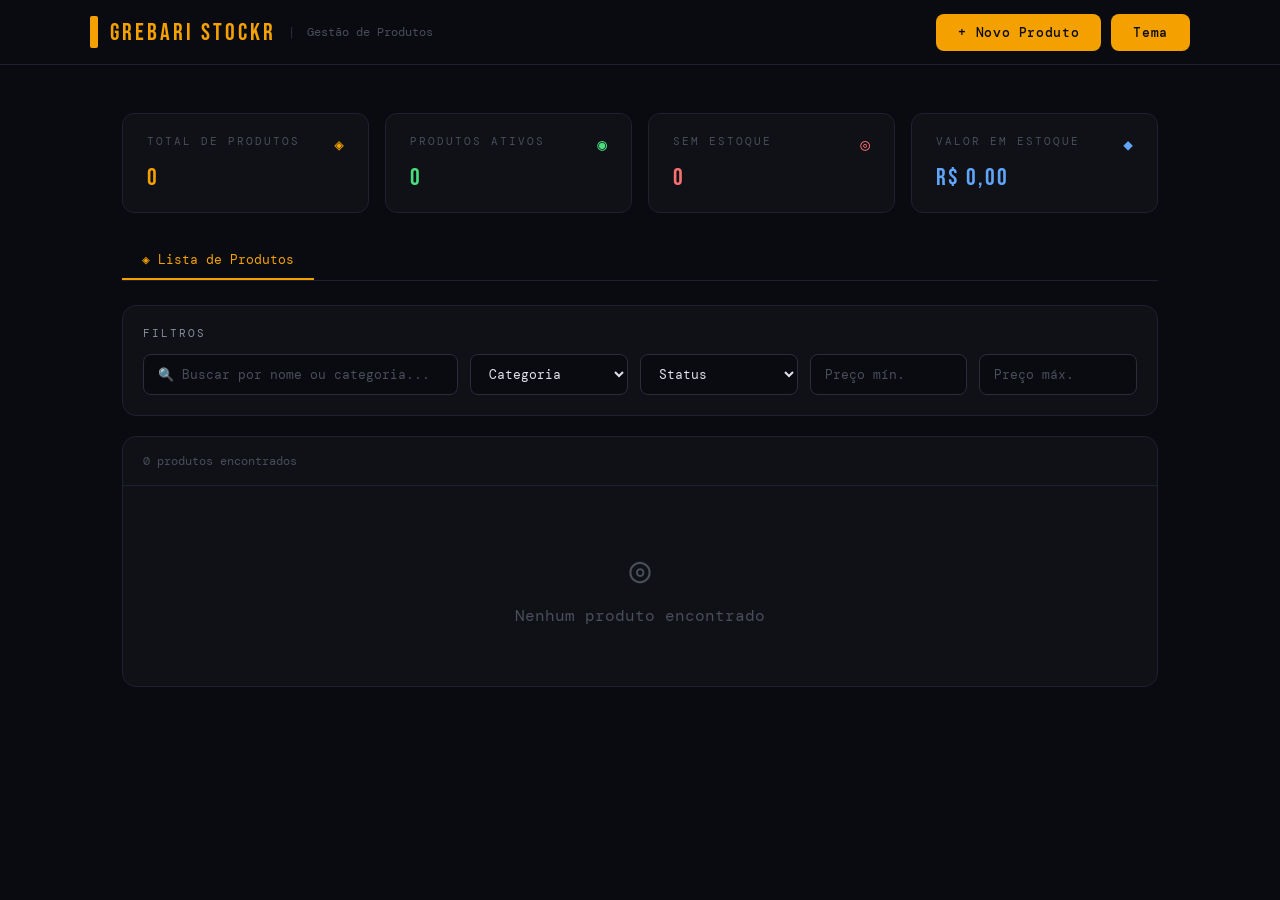
<file: index.html>
<!DOCTYPE html>
<html lang="pt-BR">

<head>
 <head>
  <meta charset="UTF-8">

  <meta name="viewport" content="width=device-width, initial-scale=1.0">

  <title>GREBARI STOCKR — Gestão de Produtos</title>

  <!-- SEO -->
  <meta name="description" content="Sistema de gestão de produtos GREBARI STOCKR">

  <!-- Tema do navegador -->
  <meta name="theme-color" content="#fff">

  <!-- Favicon -->
  <link rel="icon" href="./favicon.ico" type="image/x-icon">

  <!-- PWA -->
  <link rel="manifest" href="./manifest.webmanifest">

  <!-- Fonts -->
  <link rel="preconnect" href="https://fonts.googleapis.com">
  <link rel="preconnect" href="https://fonts.gstatic.com" crossorigin>

  <link
    href="https://fonts.googleapis.com/css2?family=Bebas+Neue&family=DM+Mono:ital,wght@0,300;0,400;0,500;1,300&display=swap"
    rel="stylesheet"
  >

  <!-- CSS -->
  <link rel="stylesheet" href="./style.css">

  <!-- JS -->
  <script src="./js/app.js" defer></script>
  <script src="./js/produtos.js" defer></script>

</head>
</head>

<body>

  <!-- HEADER -->
  <div class="header">
    <div class="header-inner">
      <div class="logo">
        <div class="logo-bar"></div>
        <span class="logo-name">GREBARI STOCKR</span>
        <span class="logo-sep">|</span>
        <span class="logo-sub">Gestão de Produtos</span>
      </div>
      <div class="botoes">
        <button class="btn btn-primary" onclick="openForm()">+ Novo Produto</button>
        <button class="btn btn-primary" onclick="abrirTema()"> Tema</button>
      </div>
    </div>
  </div>

  <!--TEMA-->
  <div class="tema hide" id="container-tema" >
    <select id="temaSelect" class="btn btn-primary">
      <option value="Claro">Claro</option>
      <option  value="Dark">Dark</option>
    </select>
    <button class="btn-tema save" onclick="renderTema()">Salvar</button>
    <button class="btn-tema cancela" onclick="fecharTema()">Fechar</button>

  </div>

  <!-- MAIN -->
  <div class="main">

    <!-- STATS -->
    <div class="stats" id="stats"></div>

    <!-- TABS -->
    <div class="tabs">
      <button class="tab active" id="tab-lista" onclick="switchTab('lista')">◈ Lista de Produtos</button>
      <button class="tab" id="tab-form" onclick="switchTab('form')" style="display:none">◉ <span
          id="tab-form-label">Cadastrar</span></button>
    </div>

    <!-- LISTA -->
    <div id="view-lista" class="fade-in">
      <div class="card filters">
        <div class="filters-title">Filtros</div>
        <div class="filters-grid">
          <input type="text" id="f-busca" placeholder="🔍 Buscar por nome ou categoria..." oninput="renderTable()">
          <select id="f-cat" onchange="renderTable()">
            <option value="">Categoria</option>
            <option>Kit</option>
            <option>Eletrônicos</option>
            <option>Cabos</option>
            <option>Óleo</option>
            <option>Peças</option>
            <option>Cama de moto</option>
            <option>Parafuso</option>
            <option>Perfumes</option>
            <option>Beleza</option>
            <option>Alimentos</option>
            <option>Outros</option>
          </select>
          <select id="f-status" onchange="renderTable()">
            <option value="">Status</option>
            <option>Ativo</option>
            <option>Inativo</option>
          </select>
          <input type="number" id="f-pmin" placeholder="Preço mín." oninput="renderTable()">
          <input type="number" id="f-pmax" placeholder="Preço máx." oninput="renderTable()">
        </div>
        <div class="active-chips" id="active-chips" style="display:none"></div>
      </div>

      <div class="card">
        <div class="table-header">
          <span class="table-count" id="table-count">0 produtos</span>
        </div>
        <div id="table-wrap"></div>
      </div>
    </div>

    <!-- FORM -->
    <div id="view-form" style="display:none">
      <div class="card form-card fade-in">
        <div class="form-heading">
          <div class="form-heading-bar"></div>
          <span class="form-heading-text" id="form-title">NOVO PRODUTO</span>
        </div>
        <div class="form-grid">
          <div>
            <label class="field-label">Nome do Produto</label>
            <input type="text" id="f-nome" placeholder="Ex: Notebook Pro X">
            <span class="field-error" id="err-nome">Nome obrigatório</span>
          </div>
          <div class="form-row">
            <div>
              <label class="field-label">Categoria</label>
              <select id="f-categoria">
                <option value="">Selecionar</option>
            <option>Kit</option>
            <option>Eletrônicos</option>
            <option>Cabos</option>
            <option>Óleo</option>
            <option>Peças</option>
            <option>Cama de moto</option>
            <option>Parafuso</option>
            <option>Perfumes</option>
            <option>Beleza</option>
            <option>Alimentos</option>
            <option>Outros</option>
              </select>
              <span class="field-error" id="err-categoria">Categoria obrigatória</span>
            </div>
            <div>
              <label class="field-label">Status</label>
              <select id="f-status-form">
                <option>Ativo</option>
                <option>Inativo</option>
              </select>
            </div>
          </div>
          <div class="form-row">
            <div>
              <label class="field-label">Preço (R$)</label>
              <input type="number" id="f-preco" min="0" step="0.01" placeholder="0,00">
              <span class="field-error" id="err-preco">Preço inválido</span>
            </div>
            <div>
              <label class="field-label">Estoque (un.)</label>
              <input type="number" id="f-estoque" min="0" placeholder="0">
              <span class="field-error" id="err-estoque">Estoque inválido</span>
            </div>
          </div>
          <div class="form-actions">
            <button class="btn btn-ghost" onclick="cancelForm()">Cancelar</button>
            <button class="btn btn-primary" onclick="submitForm()">✓ <span id="btn-submit-label">Cadastrar
                Produto</span></button>
          </div>
        </div>
      </div>
    </div>

  </div>

  <!-- MODAL DELETE -->
  <div class="modal-overlay" id="modal">
    <div class="modal">
      <div class="modal-icon">⚠️</div>
      <div class="modal-title">Remover produto?</div>
      <div class="modal-desc">Esta ação não pode ser desfeita.</div>
      <div class="modal-actions">
        <button class="btn btn-ghost" onclick="closeModal()">Cancelar</button>
        <button class="btn btn-primary" onclick="confirmDelete()">Remover</button>
      </div>
    </div>
  </div>

  <!-- TOAST -->
  <div class="toast" id="toast">
    <span id="toast-icon">✓</span>
    <span id="toast-msg"></span>
  </div>

</body>

</html>
</file>
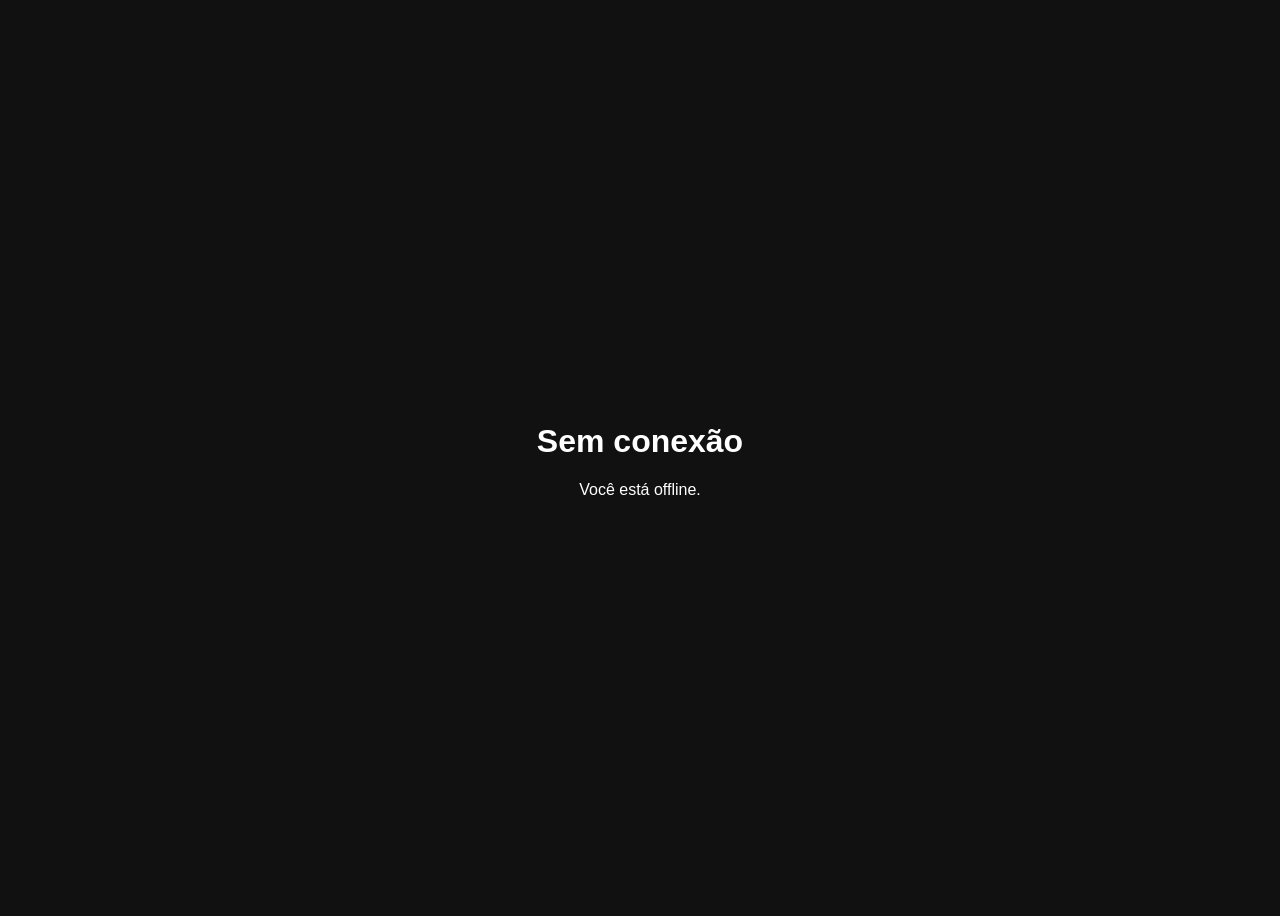
<file: offline.html>
<!DOCTYPE html>
<html lang="pt-BR">
<head>
  <meta charset="UTF-8">
  <title>Sem internet</title>
  <style>
    body{
      font-family: Arial;
      display:flex;
      justify-content:center;
      align-items:center;
      height:100vh;
      background:#111;
      color:white;
      text-align:center;
    }
  </style>
</head>
<body>

<div>
  <h1>Sem conexão</h1>
  <p>Você está offline.</p>
</div>

</body>
</html>
</file>
<file: style.css>
*,
*::before,
*::after {
  box-sizing: border-box;
  margin: 0;
  padding: 0;
}

:root {
  --bg: #090b10;
  --surface: #0f1117;
  --border: #1e2130;
  --border2: #2a2d3a;
  --accent: #f4a100;
  --accent-hover: #ffb733;
  --text: #e0e2ea;
  --muted: #8a8d9a;
  --dim: #4a4d5a;
  --green: #4ade80;
  --red: #f87171;
  --blue: #60a5fa;
  --yellow: #fbbf24;
  --mono: 'DM Mono', 'Courier New', monospace;
  --display: 'Bebas Neue', sans-serif;
}

.claro {
  --bg: #f5f7fb;
  --surface: #ffffff;
  --border: #dcdfe6;
  --border2: #c7cad3;
  --accent: #f4a100;
  --accent-hover: #d88d00;
  --text: #1f2937;
  --muted: #6b7280;
  --dim: #9ca3af;
  --green: #16a34a;
  --red: #dc2626;
  --blue: #2563eb;
  --yellow: #ca8a04;
  --mono: 'DM Mono', 'Courier New', monospace;
  --display: 'Bebas Neue', sans-serif;
}

body {
  font-family: var(--mono);
  background: var(--bg);
  color: var(--text);
  min-height: 100vh;
}

::-webkit-scrollbar {
  width: 4px;
}

::-webkit-scrollbar-track {
  background: var(--bg);
}

::-webkit-scrollbar-thumb {
  background: var(--accent);
  border-radius: 2px;
}

/* ── HEADER ── */
.header {
  border-bottom: 1px solid var(--border);
  padding: 0 32px;
}

.header-inner {
  max-width: 1100px;
  margin: 0 auto;
  display: flex;
  flex-flow: row nowrap;
  align-items: center;
  justify-content: space-between;
  height: 64px;
}

.logo {
  display: flex;
  align-items: center;
  gap: 12px;
}

.logo-bar {
  background: var(--accent);
  width: 8px;
  height: 32px;
  border-radius: 2px;
}

.logo-name {
  font-family: var(--display);
  font-size: 24px;
  letter-spacing: 3px;
  color: var(--accent);
}

.logo-sep {
  color: var(--border2);
  font-size: 12px;
}

.logo-sub {
  color: var(--dim);
  font-size: 12px;
}

/* ── BUTTONS ── */
.btn {
  font-family: var(--mono);
  font-size: 13px;
  cursor: pointer;
  border-radius: 8px;
  padding: 10px 22px;
  transition: all .2s;
  letter-spacing: .05em;
  border: none;
}

.btn-primary {
  background: var(--accent);
  color: var(--bg);
  font-weight: 500;
}

.btn-primary:hover {
  background: var(--accent-hover);
  transform: translateY(-1px);
  box-shadow: 0 4px 20px rgba(244, 161, 0, .3);
}

.btn-ghost {
  background: transparent;
  color: var(--muted);
  border: 1px solid var(--border2);
}

.btn-ghost:hover {
  border-color: var(--accent);
  color: var(--accent);
}

.btn-danger {
  background: rgba(239, 68, 68, .1);
  color: var(--red);
  border: 1px solid rgba(239, 68, 68, .25);
  font-family: var(--mono);
  font-size: 12px;
  padding: 5px 12px;
  border-radius: 6px;
  cursor: pointer;
  transition: all .2s;
}

.btn-danger:hover {
  background: rgba(239, 68, 68, .2);
}

.btn-edit {
  background: rgba(244, 161, 0, .1);
  color: var(--accent);
  border: 1px solid rgba(244, 161, 0, .2);
  font-family: var(--mono);
  font-size: 12px;
  padding: 5px 12px;
  border-radius: 6px;
  cursor: pointer;
  transition: all .2s;
}

.btn-edit:hover {
  background: rgba(244, 161, 0, .2);
}

/* TEMA */
.tema{
  position: absolute;
  top: 80px;
  right: 20px;
  width: 320px;
  min-height: 260px;
  display: flex;
  flex-direction: column;
  gap: 16px;
  padding: 20px;
  background: var(--surface);
  border: 1px solid var(--border);
  border-radius: 18px;
  box-shadow:
    0 10px 40px rgba(0,0,0,.35),
    inset 0 1px 0 rgba(255,255,255,.03);

  z-index: 999;
  overflow: hidden;
  animation: fadeIn .2s ease;
}


#temaSelect {
  width: 50%;
}


.btn-tema{
  padding: 5px;
  font-size: 20px;
  border: none;
  border-radius: 10px;
  color: var(--bg);
}
.save{
  background-color: #16a34a;
}
.cancela{
  background-color: rgb(235, 50, 50);
}
/* ── MAIN ── */
.main {
  max-width: 1100px;
  margin: 0 auto;
  margin-top: 20px;
  padding: 28px 32px;
}

/* ── STATS ── */
.stats {
  display: grid;
  grid-template-columns: repeat(4, 1fr);
  gap: 16px;
  margin-bottom: 28px;
}

.stat-card {
  background: var(--surface);
  border: 1px solid var(--border);
  border-radius: 12px;
  padding: 20px 24px;
}

.stat-top {
  display: flex;
  justify-content: space-between;
  align-items: flex-start;
}

.stat-label {
  color: var(--dim);
  font-size: 11px;
  text-transform: uppercase;
  letter-spacing: 2px;
}

.stat-icon {
  font-size: 16px;
}

.stat-value {
  font-family: var(--display);
  font-size: 24px;
  letter-spacing: 2px;
  margin-top: 8px;
}

/* ── TABS ── */
.tabs {
  border-bottom: 1px solid var(--border);
  margin-bottom: 24px;
  display: flex;
}

.tab {
  background: transparent;
  border: none;
  border-bottom: 2px solid transparent;
  color: var(--muted);
  font-family: var(--mono);
  font-size: 13px;
  cursor: pointer;
  padding: 10px 20px;
  transition: all .2s;
}

.tab:hover:not(.active) {
  color: var(--text);
}

.tab.active {
  color: var(--accent);
  border-bottom-color: var(--accent);
}

/* ── CARD ── */
.card {
  background: var(--surface);
  border: 1px solid var(--border);
  border-radius: 14px;
}
 .hide{
  display: none;
 }
/* ── FILTERS ── */
.filters {
  padding: 20px;
  margin-bottom: 20px;
}

.filters-title {
  color: var(--muted);
  font-size: 11px;
  text-transform: uppercase;
  letter-spacing: 2px;
  margin-bottom: 14px;
}

.filters-grid {
  display: grid;
  grid-template-columns: 2fr 1fr 1fr 1fr 1fr;
  gap: 12px;
}

.active-chips {
  display: flex;
  gap: 8px;
  flex-wrap: wrap;
  align-items: center;
  margin-top: 12px;
}

.chips-label {
  color: var(--dim);
  font-size: 11px;
}

.chip {
  background: rgba(244, 161, 0, .1);
  border: 1px solid rgba(244, 161, 0, .3);
  color: var(--accent);
  border-radius: 6px;
  padding: 3px 10px;
  font-size: 12px;
  display: flex;
  align-items: center;
  gap: 6px;
}

.chip-remove {
  background: none;
  border: none;
  color: var(--accent);
  cursor: pointer;
  font-size: 14px;
  line-height: 1;
  padding: 0;
}

.btn-clear-all {
  background: none;
  border: none;
  color: var(--muted);
  cursor: pointer;
  font-size: 12px;
  font-family: var(--mono);
}

.btn-clear-all:hover {
  color: var(--text);
}

/* ── INPUTS ── */
input,
select {
  width: 100%;
  background: var(--bg);
  border: 1px solid var(--border2);
  border-radius: 8px;
  padding: 10px 14px;
  color: var(--text);
  font-family: var(--mono);
  font-size: 13px;
  outline: none;
  transition: border-color .2s;
}

input::placeholder {
  color: var(--dim);
}

input:focus,
select:focus {
  border-color: var(--accent);
}

select option {
  background: var(--surface);
}

input.error,
select.error {
  border-color: var(--red);
}

/* ── TABLE ── */
.table-header {
  display: flex;
  justify-content: space-between;
  align-items: center;
  padding: 16px 20px;
  border-bottom: 1px solid var(--border);
}
#table-wrap{
  position: relative;
overflow: scroll;
}
.table-count {
  color: var(--dim);
  font-size: 12px;
}

table {
  width: 100%;
  border-collapse: collapse;
}

thead th {
  padding: 12px 20px;
  text-align: left;
  font-size: 10px;
  text-transform: uppercase;
  letter-spacing: 2px;
  color: var(--dim);
  font-weight: 400;
  border-bottom: 1px solid var(--border);
}

tbody tr {
  transition: background .15s;
}

tbody tr:hover {
  background: rgba(244, 161, 0, .04);
}

tbody tr:not(:last-child) td {
  border-bottom: 1px solid #1a1d28;
}

td {
  padding: 14px 20px;
}

.td-name {
  font-size: 13px;
  color: var(--text);
}

.td-id {
  font-size: 11px;
  color: var(--dim);
  margin-top: 2px;
}

.td-cat {
  background: #1a1d28;
  border-radius: 6px;
  padding: 3px 10px;
  font-size: 11px;
  color: var(--muted);
  display: inline-block;
}

.td-price {
  font-size: 14px;
  color: var(--accent);
  font-weight: 500;
}

.td-actions {
  display: flex;
  gap: 8px;
}

.tag {
  display: inline-block;
  padding: 3px 10px;
  border-radius: 999px;
  font-size: 11px;
  font-weight: 500;
}

.tag-ativo {
  background: rgba(34, 197, 94, .12);
  color: var(--green);
}

.tag-inativo {
  background: rgba(239, 68, 68, .12);
  color: var(--red);
}

.empty-state {
  padding: 60px;
  text-align: center;
  color: var(--dim);
}

.empty-icon {
  font-size: 36px;
  margin-bottom: 12px;
}

/* ── FORM ── */
.form-card {
  padding: 32px;
  max-width: 640px;
}

.form-heading {
  display: flex;
  align-items: center;
  gap: 12px;
  margin-bottom: 28px;
}

.form-heading-bar {
  width: 4px;
  height: 24px;
  background: var(--accent);
  border-radius: 2px;
}

.form-heading-text {
  font-family: var(--display);
  font-size: 20px;
  letter-spacing: 2px;
}

.form-grid {
  display: grid;
  gap: 18px;
}

.form-row {
  display: grid;
  grid-template-columns: 1fr 1fr;
  gap: 16px;
}

.field-label {
  display: block;
  font-size: 11px;
  font-weight: 500;
  text-transform: uppercase;
  letter-spacing: .15em;
  color: var(--muted);
  margin-bottom: 6px;
}

.field-error {
  color: var(--red);
  font-size: 11px;
  margin-top: 4px;
  display: none;
}

.field-error.show {
  display: block;
}

.form-actions {
  display: flex;
  gap: 12px;
  margin-top: 8px;
}

.form-actions .btn-ghost {
  flex: 1;
}

.form-actions .btn-primary {
  flex: 2;
}

/* ── MODAL ── */
.modal-overlay {
  position: fixed;
  inset: 0;
  background: rgba(0, 0, 0, .7);
  z-index: 999;
  display: none;
  align-items: center;
  justify-content: center;
}

.modal-overlay.show {
  display: flex;
}

.modal {
  background: var(--surface);
  border: 1px solid var(--border);
  border-radius: 14px;
  padding: 32px;
  max-width: 380px;
  width: 90%;
  animation: fadeIn .2s ease;
}

.modal-icon {
  font-size: 28px;
  margin-bottom: 12px;
}

.modal-title {
  font-size: 15px;
  font-weight: 500;
  margin-bottom: 8px;
}

.modal-desc {
  color: var(--muted);
  font-size: 13px;
  margin-bottom: 24px;
}

.modal-actions {
  display: flex;
  gap: 10px;
}

.modal-actions .btn-ghost {
  flex: 1;
}

.modal-actions .btn-primary {
  flex: 1;
  background: var(--red);
}

.modal-actions .btn-primary:hover {
  background: #ef4444;
}

/* ── TOAST ── */
.toast {
  position: fixed;
  top: 24px;
  right: 24px;
  z-index: 9999;
  border-radius: 10px;
  padding: 12px 20px;
  font-size: 13px;
  display: flex;
  align-items: center;
  gap: 10px;
  animation: toastIn .3s ease;
  pointer-events: none;
  opacity: 0;
  transition: opacity .3s;
}

.toast.show {
  opacity: 1;
}

.toast.success {
  background: #142d14;
  border: 1px solid var(--green);
  color: var(--green);
}

.toast.error {
  background: #2d1414;
  border: 1px solid var(--red);
  color: var(--red);
}

/* ── ANIMATIONS ── */
@keyframes fadeIn {
  from {
    opacity: 0;
    transform: translateY(8px);
  }

  to {
    opacity: 1;
    transform: none;
  }
}

@keyframes toastIn {
  from {
    opacity: 0;
    transform: translateX(20px);
  }

  to {
    opacity: 1;
    transform: none;
  }
}

.fade-in {
  animation: fadeIn .25s ease;
}

/* ── RESPONSIVE ── */
@media (max-width: 768px) {
  .header {
    padding: 0 16px;
  }
 .tema{
  flex-flow: column wrap;
 }
  .main {
    padding: 20px 16px;
  }

  .stats {
    grid-template-columns: 1fr 1fr;
  }

  .filters-grid {
    grid-template-columns: 1fr 1fr;
  }
  .header-inner{
    flex-flow: row wrap;
  }
  .filters-grid input:first-child {
    grid-column: 1 / -1;
  }

  table {
    font-size: 12px;
  }
}
</file>
